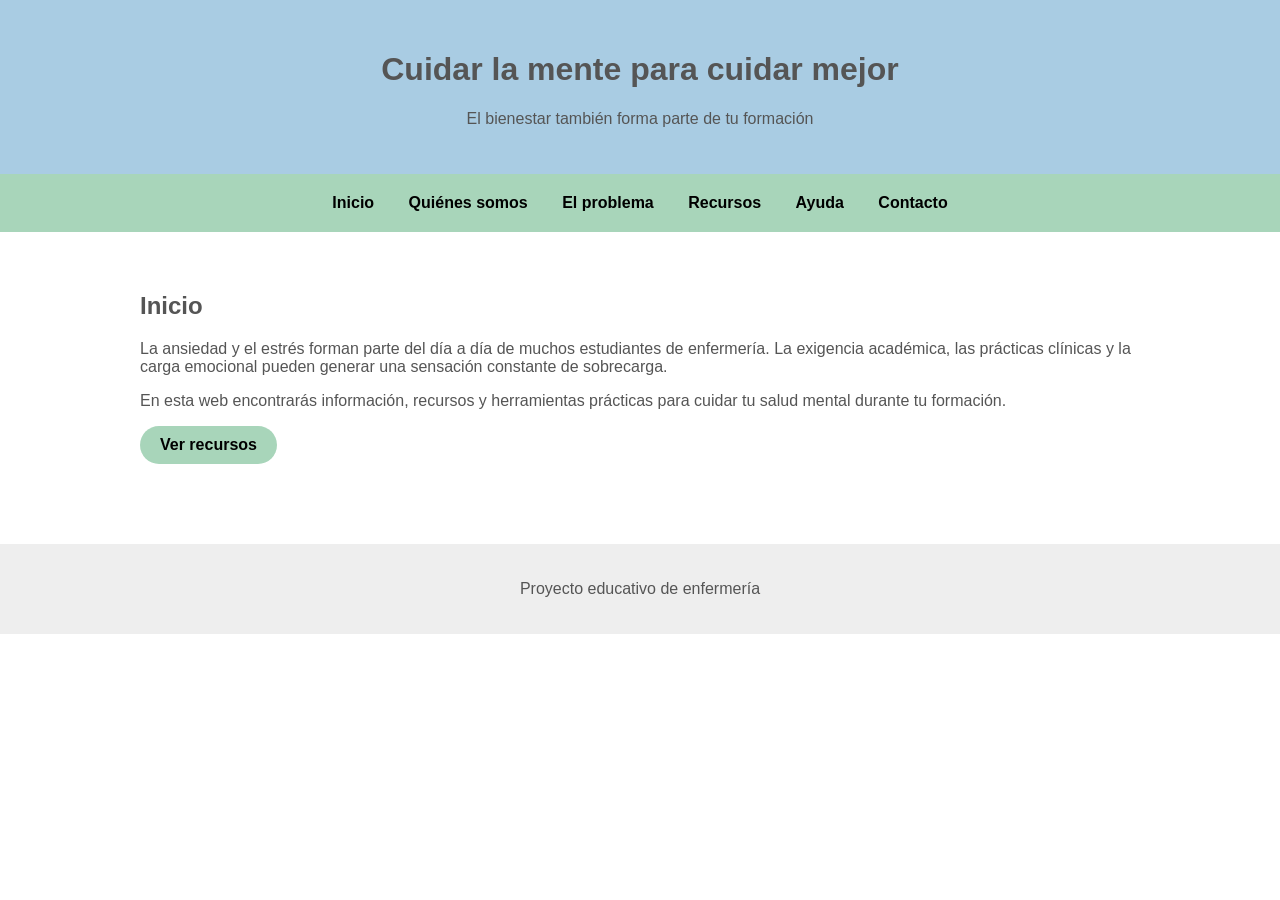
<file: index.html>
<!DOCTYPE html>
<html lang="es">
<head>
  <meta charset="UTF-8">
  <meta name="viewport" content="width=device-width, initial-scale=1.0">
  <title>Inicio | Cuidar la mente</title>
  <link rel="stylesheet" href="style.css">
</head>
<body>

<header>
  <h1>Cuidar la mente para cuidar mejor</h1>
  <p>El bienestar también forma parte de tu formación</p>
</header>

<nav>
  <a href="index.html">Inicio</a>
  <a href="quienes.html">Quiénes somos</a>
  <a href="problema.html">El problema</a>
  <a href="recursos.html">Recursos</a>
  <a href="ayuda.html">Ayuda</a>
  <a href="contacto.html">Contacto</a>
</nav>


<section>
  <h2>Inicio</h2>
  <p>La ansiedad y el estrés forman parte del día a día de muchos estudiantes de enfermería. La exigencia académica, las prácticas clínicas y la carga emocional pueden generar una sensación constante de sobrecarga.</p>
  <p>En esta web encontrarás información, recursos y herramientas prácticas para cuidar tu salud mental durante tu formación.</p>
  <a class="button" href="recursos.html">Ver recursos</a>
</section>


<footer>
  <p>Proyecto educativo de enfermería</p>
</footer>

</body>
</html>
</file>
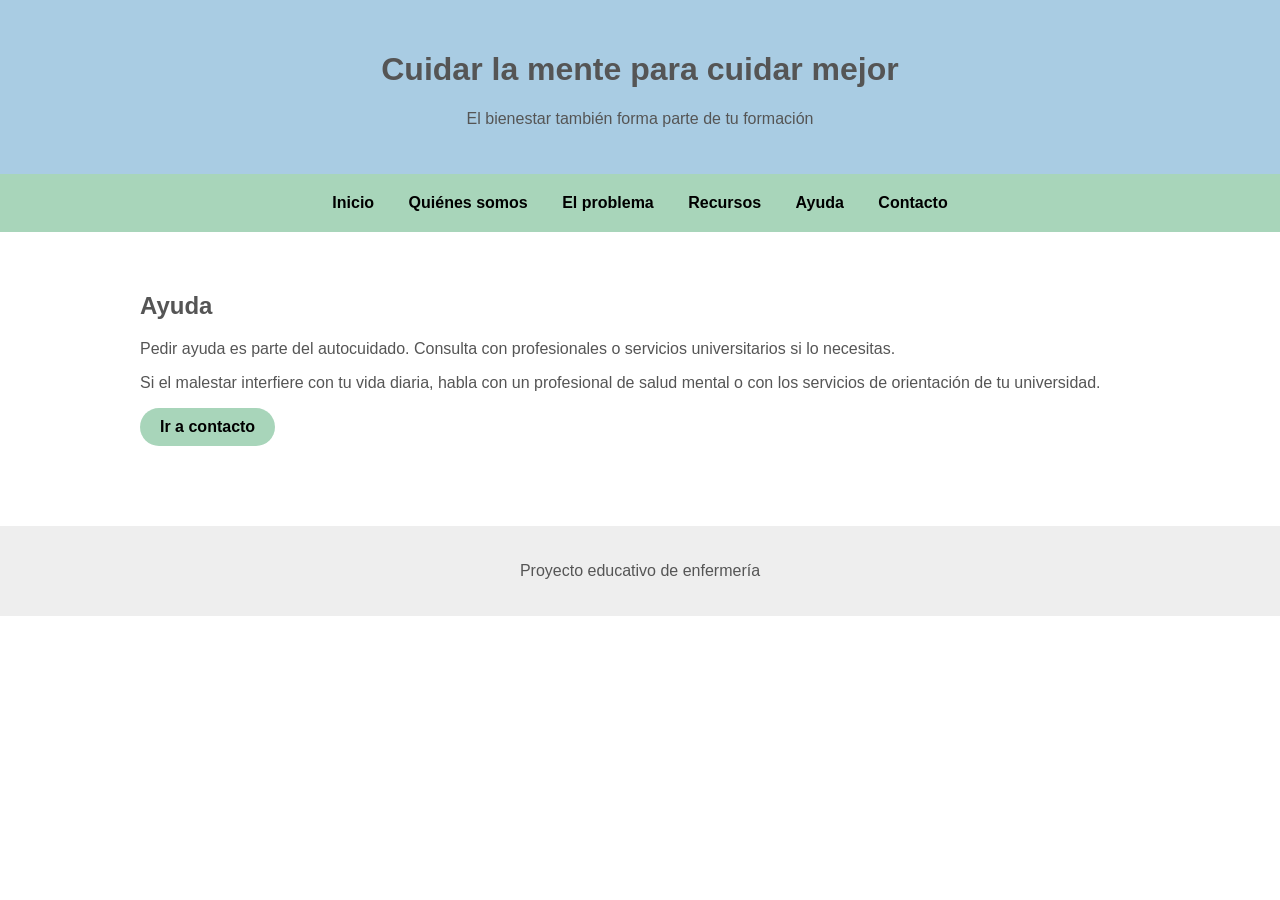
<file: ayuda.html>
<!DOCTYPE html>
<html lang="es">
<head>
  <meta charset="UTF-8">
  <meta name="viewport" content="width=device-width, initial-scale=1.0">
  <title>Ayuda | Cuidar la mente</title>
  <link rel="stylesheet" href="style.css">
</head>
<body>

<header>
  <h1>Cuidar la mente para cuidar mejor</h1>
  <p>El bienestar también forma parte de tu formación</p>
</header>

<nav>
  <a href="index.html">Inicio</a>
  <a href="quienes.html">Quiénes somos</a>
  <a href="problema.html">El problema</a>
  <a href="recursos.html">Recursos</a>
  <a href="ayuda.html">Ayuda</a>
  <a href="contacto.html">Contacto</a>
</nav>


<section>
  <h2>Ayuda</h2>
  <p>Pedir ayuda es parte del autocuidado. Consulta con profesionales o servicios universitarios si lo necesitas.</p>
  <p>Si el malestar interfiere con tu vida diaria, habla con un profesional de salud mental o con los servicios de orientación de tu universidad.</p>
  <a class="button" href="contacto.html">Ir a contacto</a>
</section>


<footer>
  <p>Proyecto educativo de enfermería</p>
</footer>

</body>
</html>
</file>
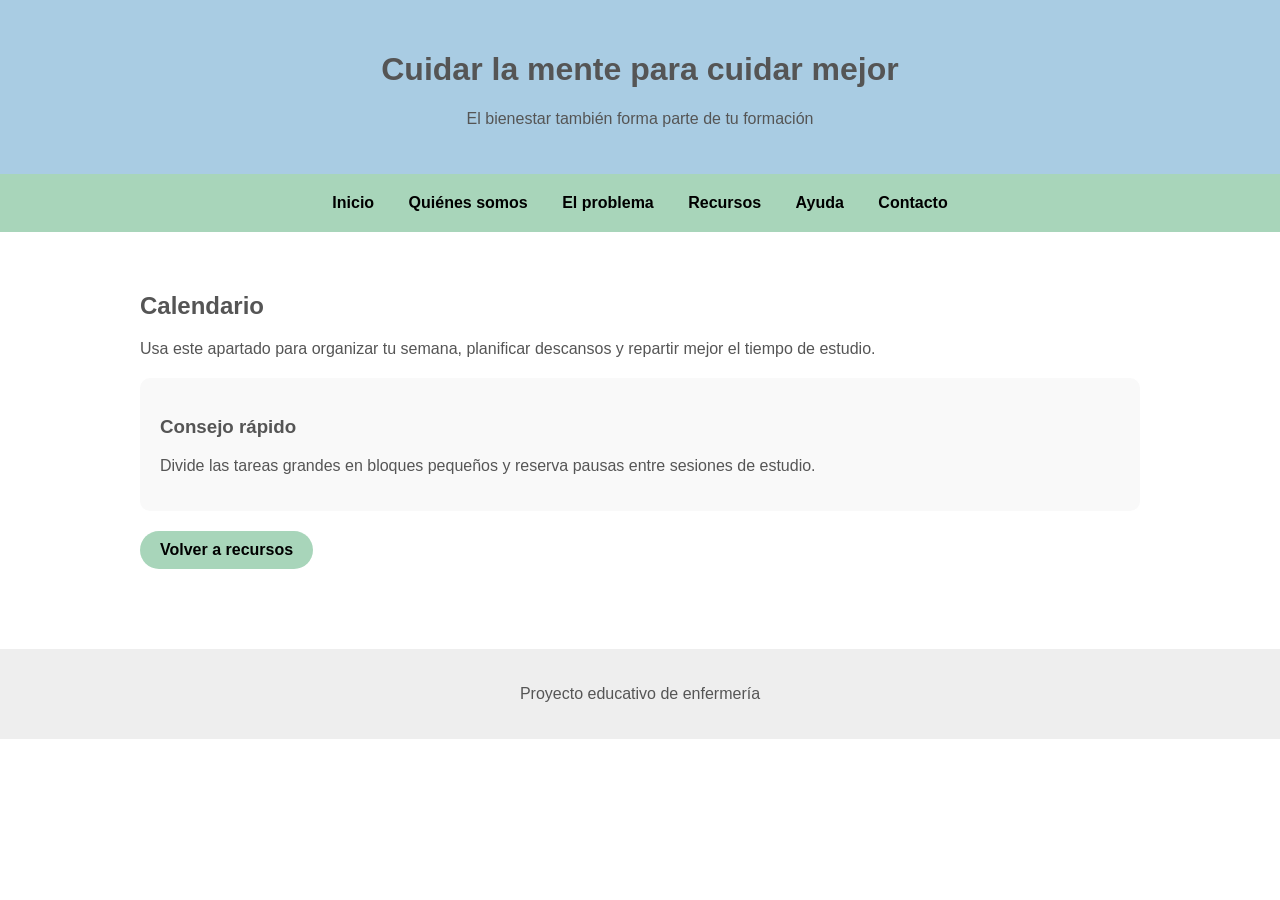
<file: calendario.html>
<!DOCTYPE html>
<html lang="es">
<head>
  <meta charset="UTF-8">
  <meta name="viewport" content="width=device-width, initial-scale=1.0">
  <title>Calendario | Cuidar la mente</title>
  <link rel="stylesheet" href="style.css">
</head>
<body>

<header>
  <h1>Cuidar la mente para cuidar mejor</h1>
  <p>El bienestar también forma parte de tu formación</p>
</header>

<nav>
  <a href="index.html">Inicio</a>
  <a href="quienes.html">Quiénes somos</a>
  <a href="problema.html">El problema</a>
  <a href="recursos.html">Recursos</a>
  <a href="ayuda.html">Ayuda</a>
  <a href="contacto.html">Contacto</a>
</nav>


<section>
  <h2>Calendario</h2>
  <p>Usa este apartado para organizar tu semana, planificar descansos y repartir mejor el tiempo de estudio.</p>

  <div class="card">
    <h3>Consejo rápido</h3>
    <p>Divide las tareas grandes en bloques pequeños y reserva pausas entre sesiones de estudio.</p>
  </div>

  <a class="button" href="recursos.html">Volver a recursos</a>
</section>


<footer>
  <p>Proyecto educativo de enfermería</p>
</footer>

</body>
</html>
</file>
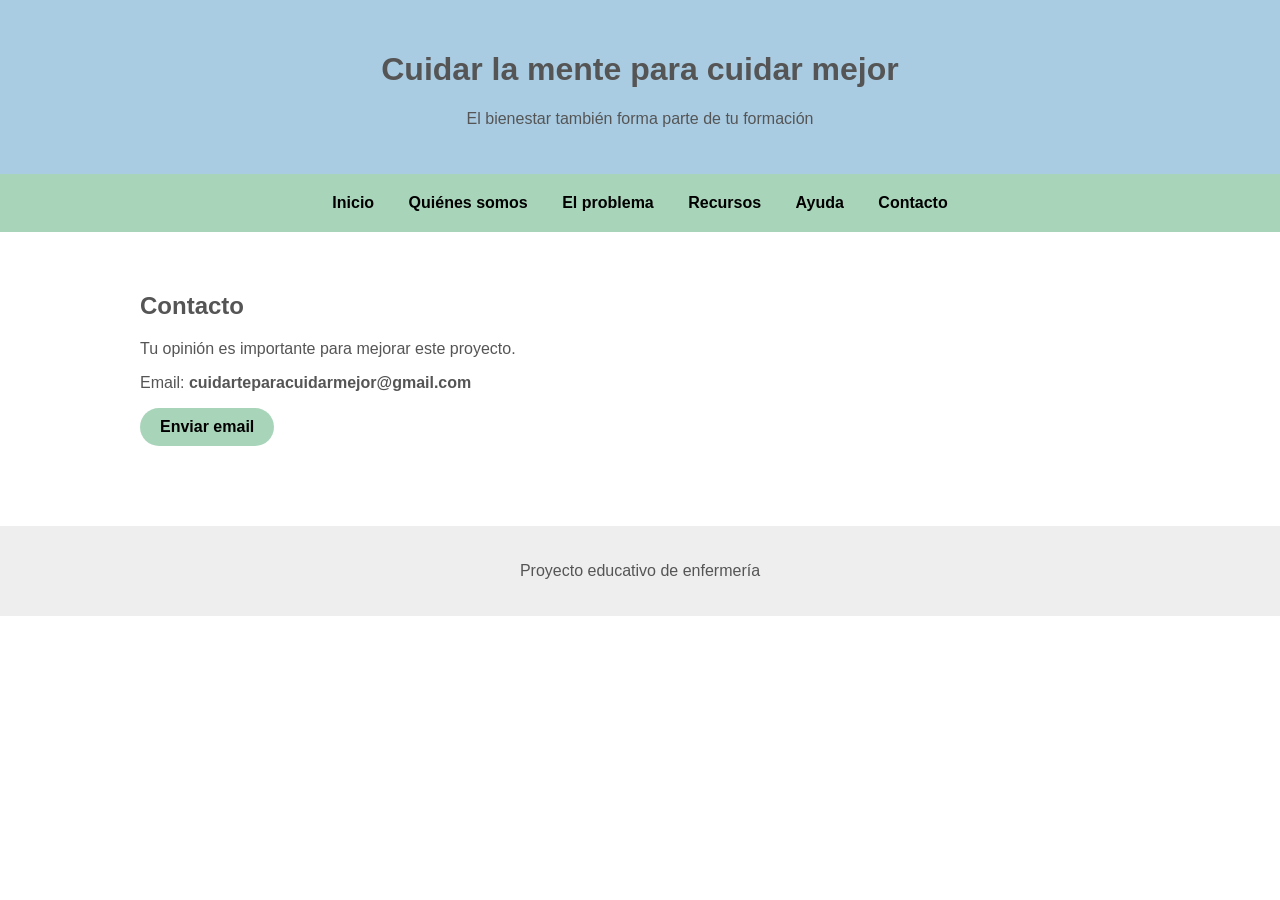
<file: contacto.html>
<!DOCTYPE html>
<html lang="es">
<head>
  <meta charset="UTF-8">
  <meta name="viewport" content="width=device-width, initial-scale=1.0">
  <title>Contacto | Cuidar la mente</title>
  <link rel="stylesheet" href="style.css">
</head>
<body>

<header>
  <h1>Cuidar la mente para cuidar mejor</h1>
  <p>El bienestar también forma parte de tu formación</p>
</header>

<nav>
  <a href="index.html">Inicio</a>
  <a href="quienes.html">Quiénes somos</a>
  <a href="problema.html">El problema</a>
  <a href="recursos.html">Recursos</a>
  <a href="ayuda.html">Ayuda</a>
  <a href="contacto.html">Contacto</a>
</nav>


<section>
  <h2>Contacto</h2>
  <p>Tu opinión es importante para mejorar este proyecto.</p>
  <p>Email: <strong>cuidarteparacuidarmejor@gmail.com</strong></p>
  <a class="button" href="mailto:cuidarteparacuidarmejor@gmail.com">Enviar email</a>
</section>


<footer>
  <p>Proyecto educativo de enfermería</p>
</footer>

</body>
</html>
</file>
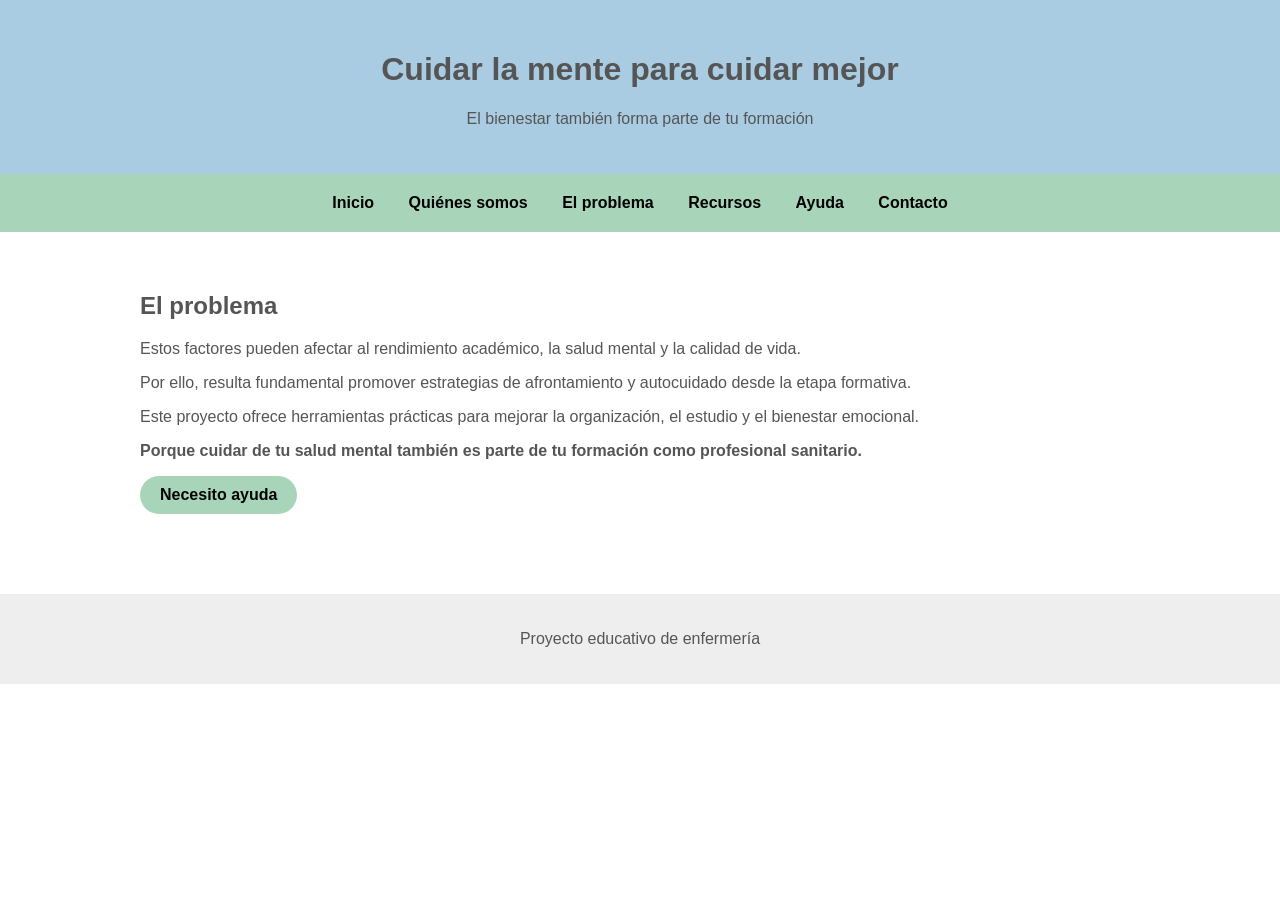
<file: problema.html>
<!DOCTYPE html>
<html lang="es">
<head>
  <meta charset="UTF-8">
  <meta name="viewport" content="width=device-width, initial-scale=1.0">
  <title>El problema | Cuidar la mente</title>
  <link rel="stylesheet" href="style.css">
</head>
<body>

<header>
  <h1>Cuidar la mente para cuidar mejor</h1>
  <p>El bienestar también forma parte de tu formación</p>
</header>

<nav>
  <a href="index.html">Inicio</a>
  <a href="quienes.html">Quiénes somos</a>
  <a href="problema.html">El problema</a>
  <a href="recursos.html">Recursos</a>
  <a href="ayuda.html">Ayuda</a>
  <a href="contacto.html">Contacto</a>
</nav>


<section>
  <h2>El problema</h2>
  <p>Estos factores pueden afectar al rendimiento académico, la salud mental y la calidad de vida.</p>
  <p>Por ello, resulta fundamental promover estrategias de afrontamiento y autocuidado desde la etapa formativa.</p>
  <p>Este proyecto ofrece herramientas prácticas para mejorar la organización, el estudio y el bienestar emocional.</p>
  <p><strong>Porque cuidar de tu salud mental también es parte de tu formación como profesional sanitario.</strong></p>
  <a class="button" href="ayuda.html">Necesito ayuda</a>
</section>


<footer>
  <p>Proyecto educativo de enfermería</p>
</footer>

</body>
</html>
</file>
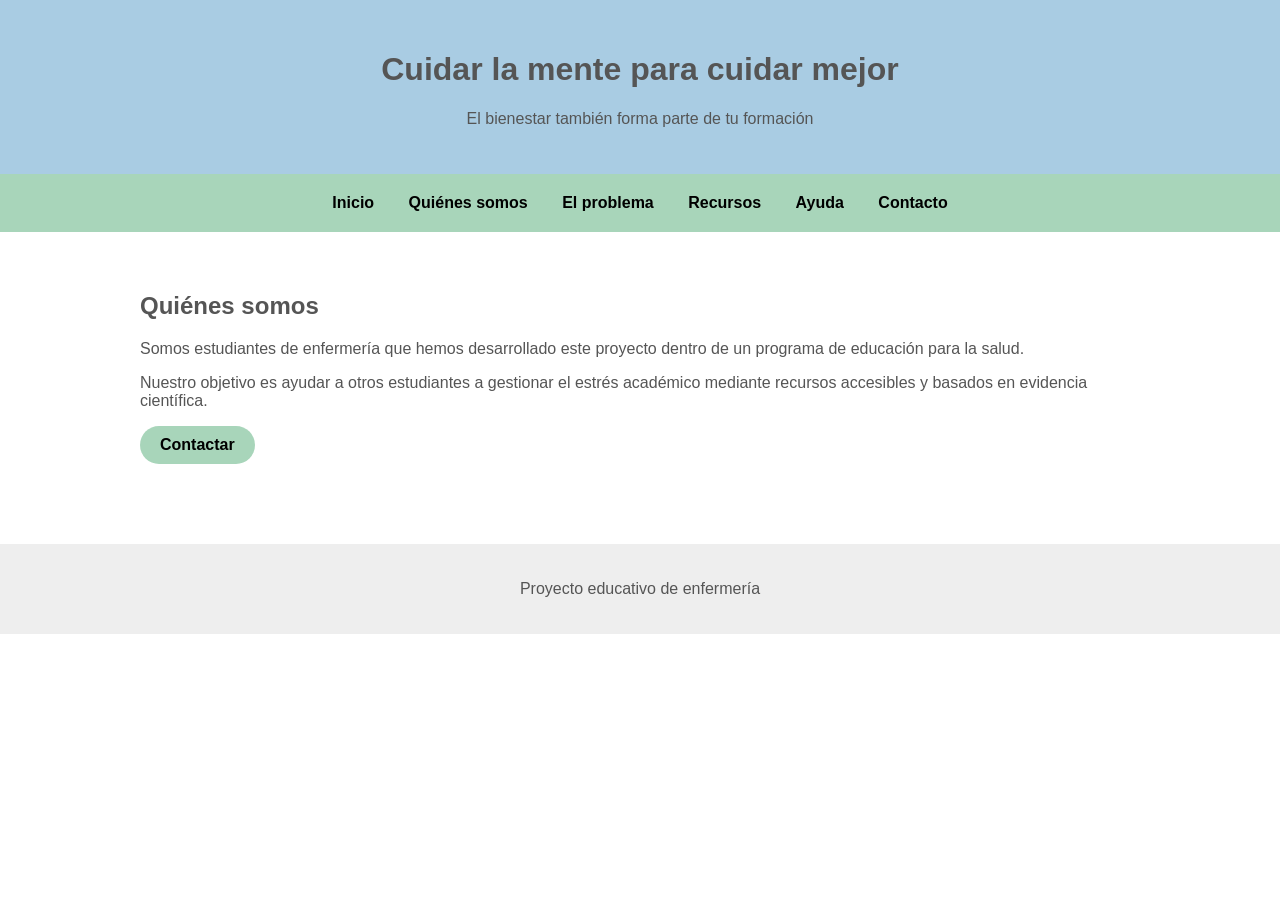
<file: quienes.html>
<!DOCTYPE html>
<html lang="es">
<head>
  <meta charset="UTF-8">
  <meta name="viewport" content="width=device-width, initial-scale=1.0">
  <title>Quiénes somos | Cuidar la mente</title>
  <link rel="stylesheet" href="style.css">
</head>
<body>

<header>
  <h1>Cuidar la mente para cuidar mejor</h1>
  <p>El bienestar también forma parte de tu formación</p>
</header>

<nav>
  <a href="index.html">Inicio</a>
  <a href="quienes.html">Quiénes somos</a>
  <a href="problema.html">El problema</a>
  <a href="recursos.html">Recursos</a>
  <a href="ayuda.html">Ayuda</a>
  <a href="contacto.html">Contacto</a>
</nav>


<section>
  <h2>Quiénes somos</h2>
  <p>Somos estudiantes de enfermería que hemos desarrollado este proyecto dentro de un programa de educación para la salud.</p>
  <p>Nuestro objetivo es ayudar a otros estudiantes a gestionar el estrés académico mediante recursos accesibles y basados en evidencia científica.</p>
  <a class="button" href="contacto.html">Contactar</a>
</section>


<footer>
  <p>Proyecto educativo de enfermería</p>
</footer>

</body>
</html>
</file>
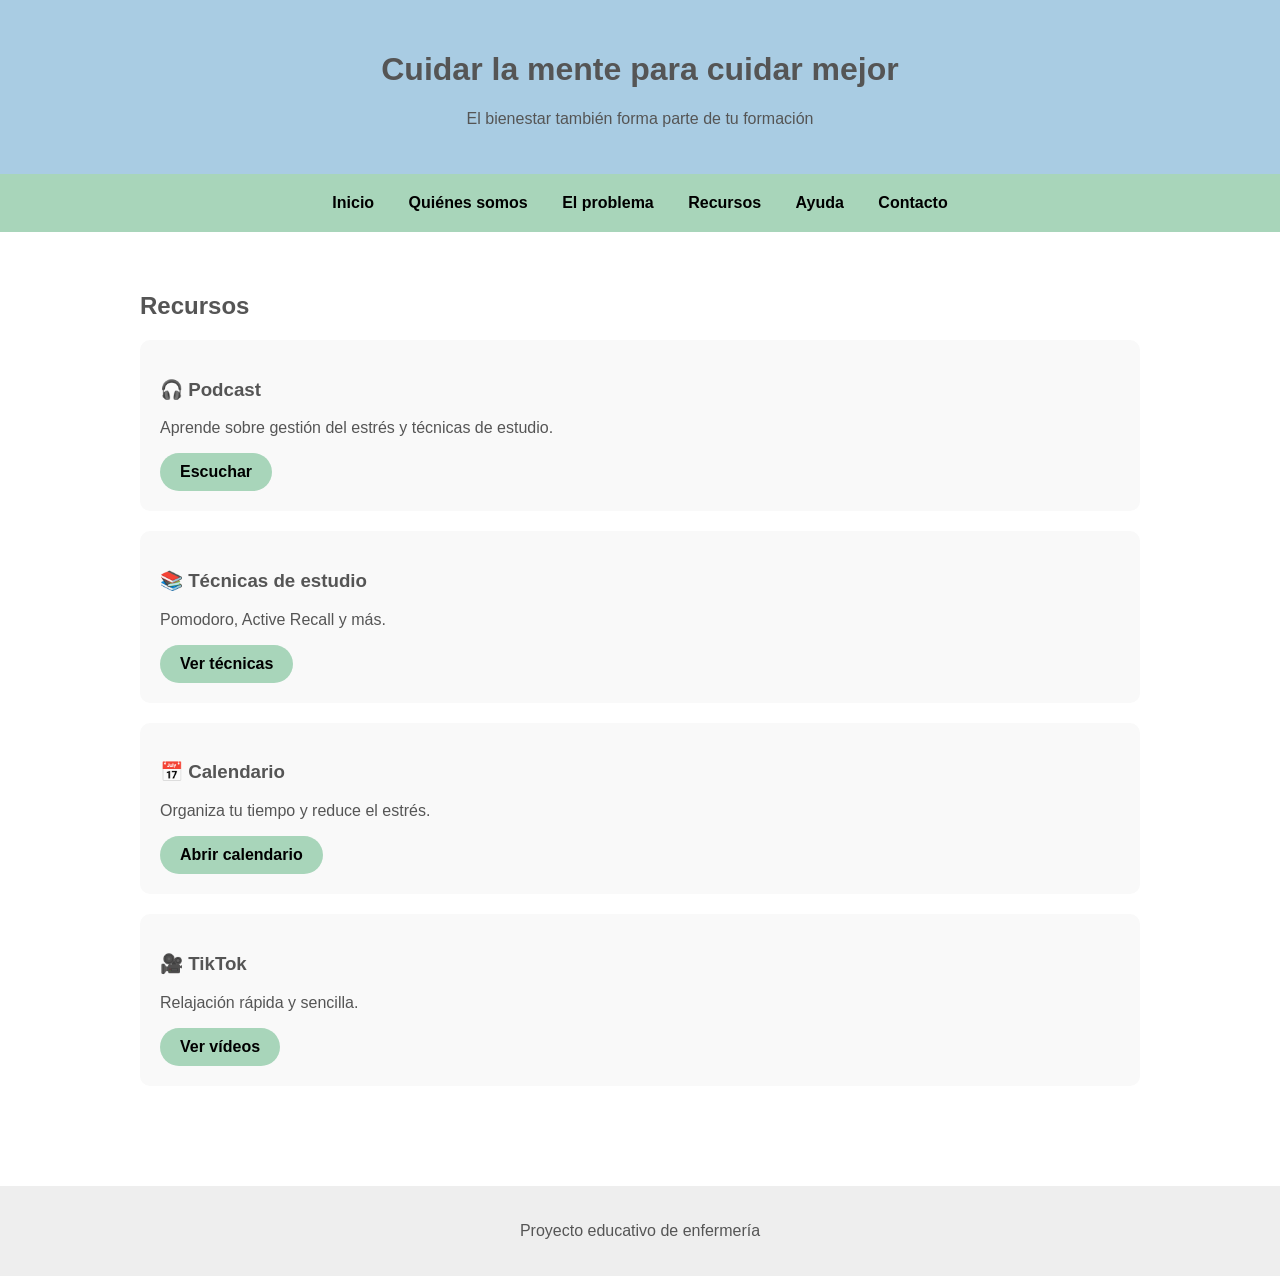
<file: recursos.html>
<!DOCTYPE html>
<html lang="es">
<head>
  <meta charset="UTF-8">
  <meta name="viewport" content="width=device-width, initial-scale=1.0">
  <title>Recursos | Cuidar la mente</title>
  <link rel="stylesheet" href="style.css">
</head>
<body>

<header>
  <h1>Cuidar la mente para cuidar mejor</h1>
  <p>El bienestar también forma parte de tu formación</p>
</header>

<nav>
  <a href="index.html">Inicio</a>
  <a href="quienes.html">Quiénes somos</a>
  <a href="problema.html">El problema</a>
  <a href="recursos.html">Recursos</a>
  <a href="ayuda.html">Ayuda</a>
  <a href="contacto.html">Contacto</a>
</nav>


<section>
  <h2>Recursos</h2>

  <div class="card">
    <h3>🎧 Podcast</h3>
    <p>Aprende sobre gestión del estrés y técnicas de estudio.</p>
    <a class="button" href="https://open.spotify.com/show/4MbKHhIQxdIWLyHeWCRmP1" target="_blank">Escuchar</a>
  </div>

  <div class="card">
    <h3>📚 Técnicas de estudio</h3>
    <p>Pomodoro, Active Recall y más.</p>
    <a class="button" href="https://nursingbrainufv.my.canva.site/nursing-brain-gu-a-de-supervivencia-ufv" target="_blank">Ver técnicas</a>
  </div>

  <div class="card">
    <h3>📅 Calendario</h3>
    <p>Organiza tu tiempo y reduce el estrés.</p>
    <a class="button" href="calendario.html">Abrir calendario</a>
  </div>

  <div class="card">
    <h3>🎥 TikTok</h3>
    <p>Relajación rápida y sencilla.</p>
    <a class="button" href="https://www.tiktok.com/@caosclinico" target="_blank">Ver vídeos</a>
  </div>
</section>


<footer>
  <p>Proyecto educativo de enfermería</p>
</footer>

</body>
</html>
</file>
<file: style.css>
body {
  font-family: 'Open Sans', Arial, sans-serif;
  margin: 0;
  background: #FFFFFF;
  color: #555;
}

header {
  background: #A9CCE3;
  padding: 30px;
  text-align: center;
}

nav {
  background: #A8D5BA;
  padding: 12px;
  text-align: center;
}

nav a {
  display: inline-block;
  margin: 8px 15px;
  text-decoration: none;
  color: #000;
  font-weight: bold;
}

nav a:hover {
  text-decoration: underline;
}

section {
  padding: 40px;
  max-width: 1000px;
  margin: auto;
}

h1, h2, h3 {
  font-family: 'Montserrat', Arial, sans-serif;
}

.card {
  background: #f9f9f9;
  padding: 20px;
  margin: 20px 0;
  border-radius: 10px;
}

.button {
  display: inline-block;
  background: #A8D5BA;
  color: #000;
  text-decoration: none;
  border: none;
  padding: 10px 20px;
  border-radius: 20px;
  cursor: pointer;
  font-weight: bold;
}

.button:hover {
  background: #8fc9a6;
}

footer {
  background: #eee;
  padding: 20px;
  text-align: center;
  margin-top: 40px;
}
</file>
